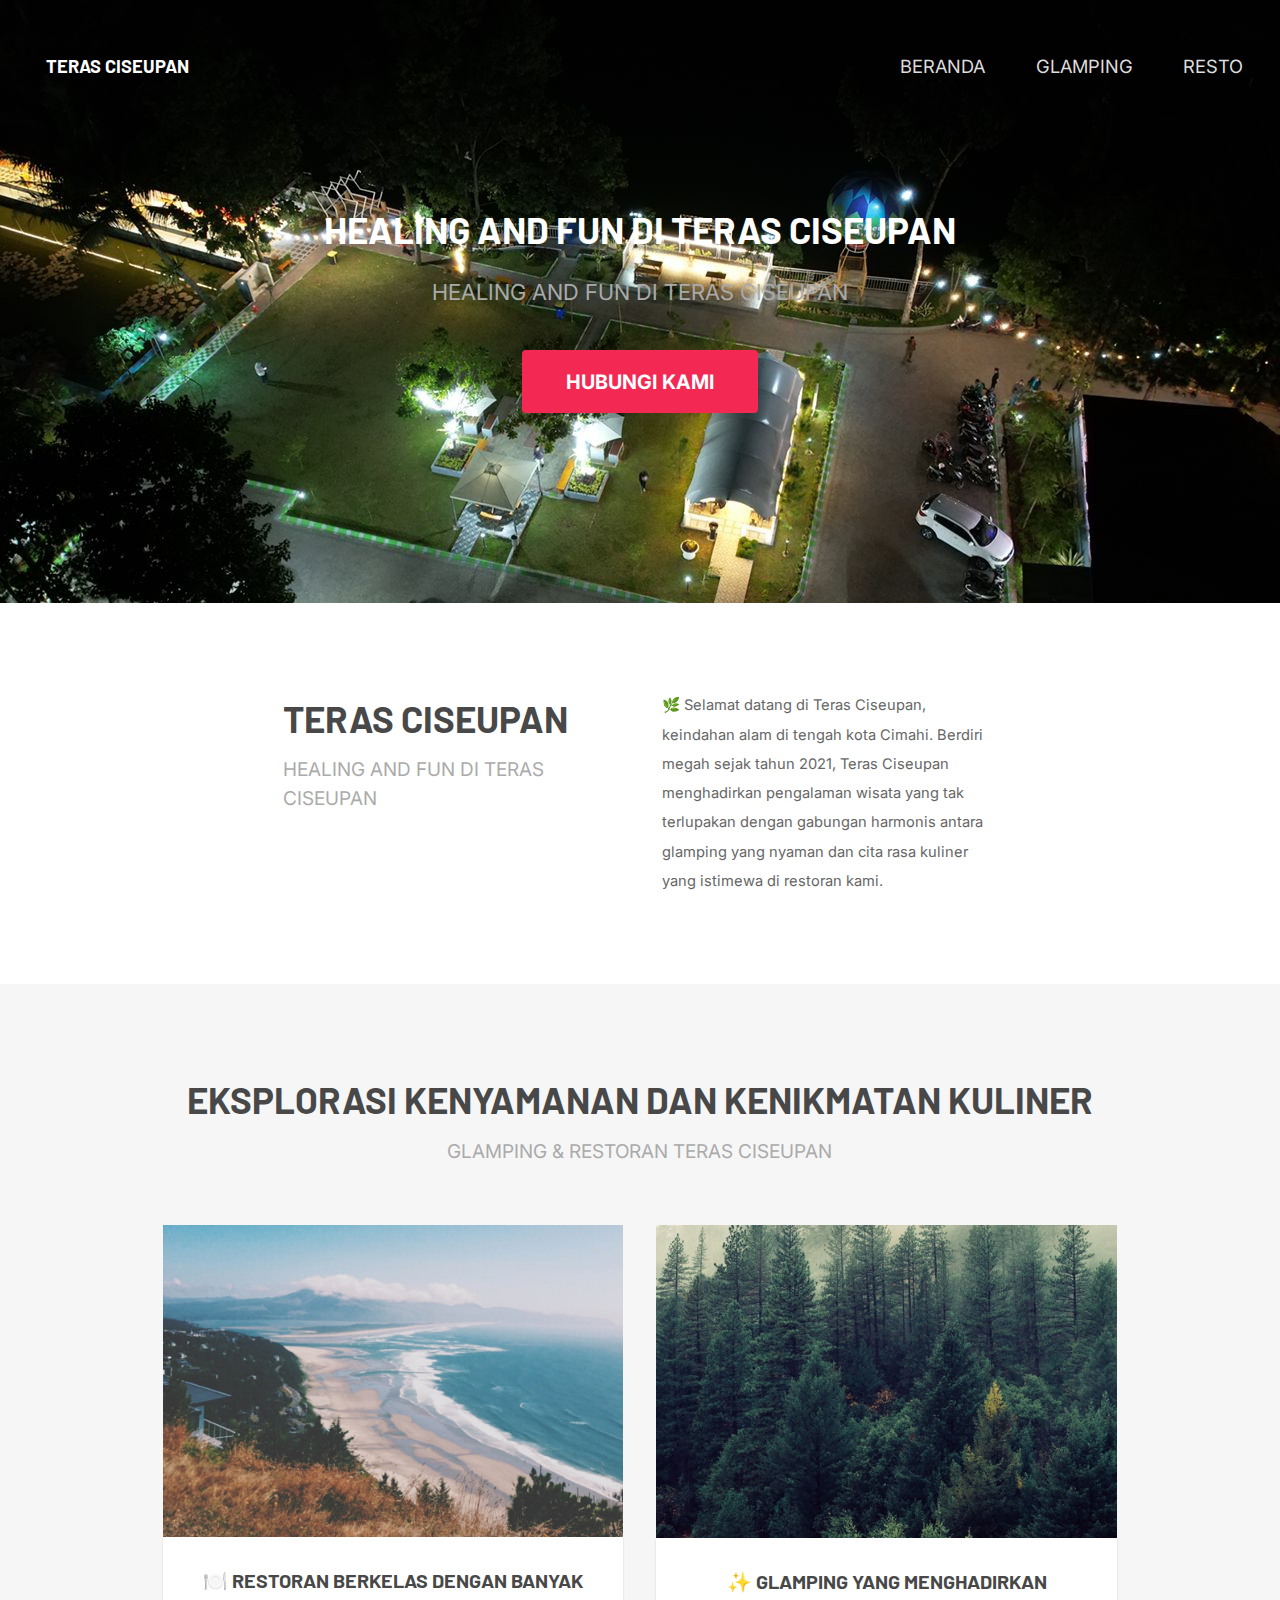
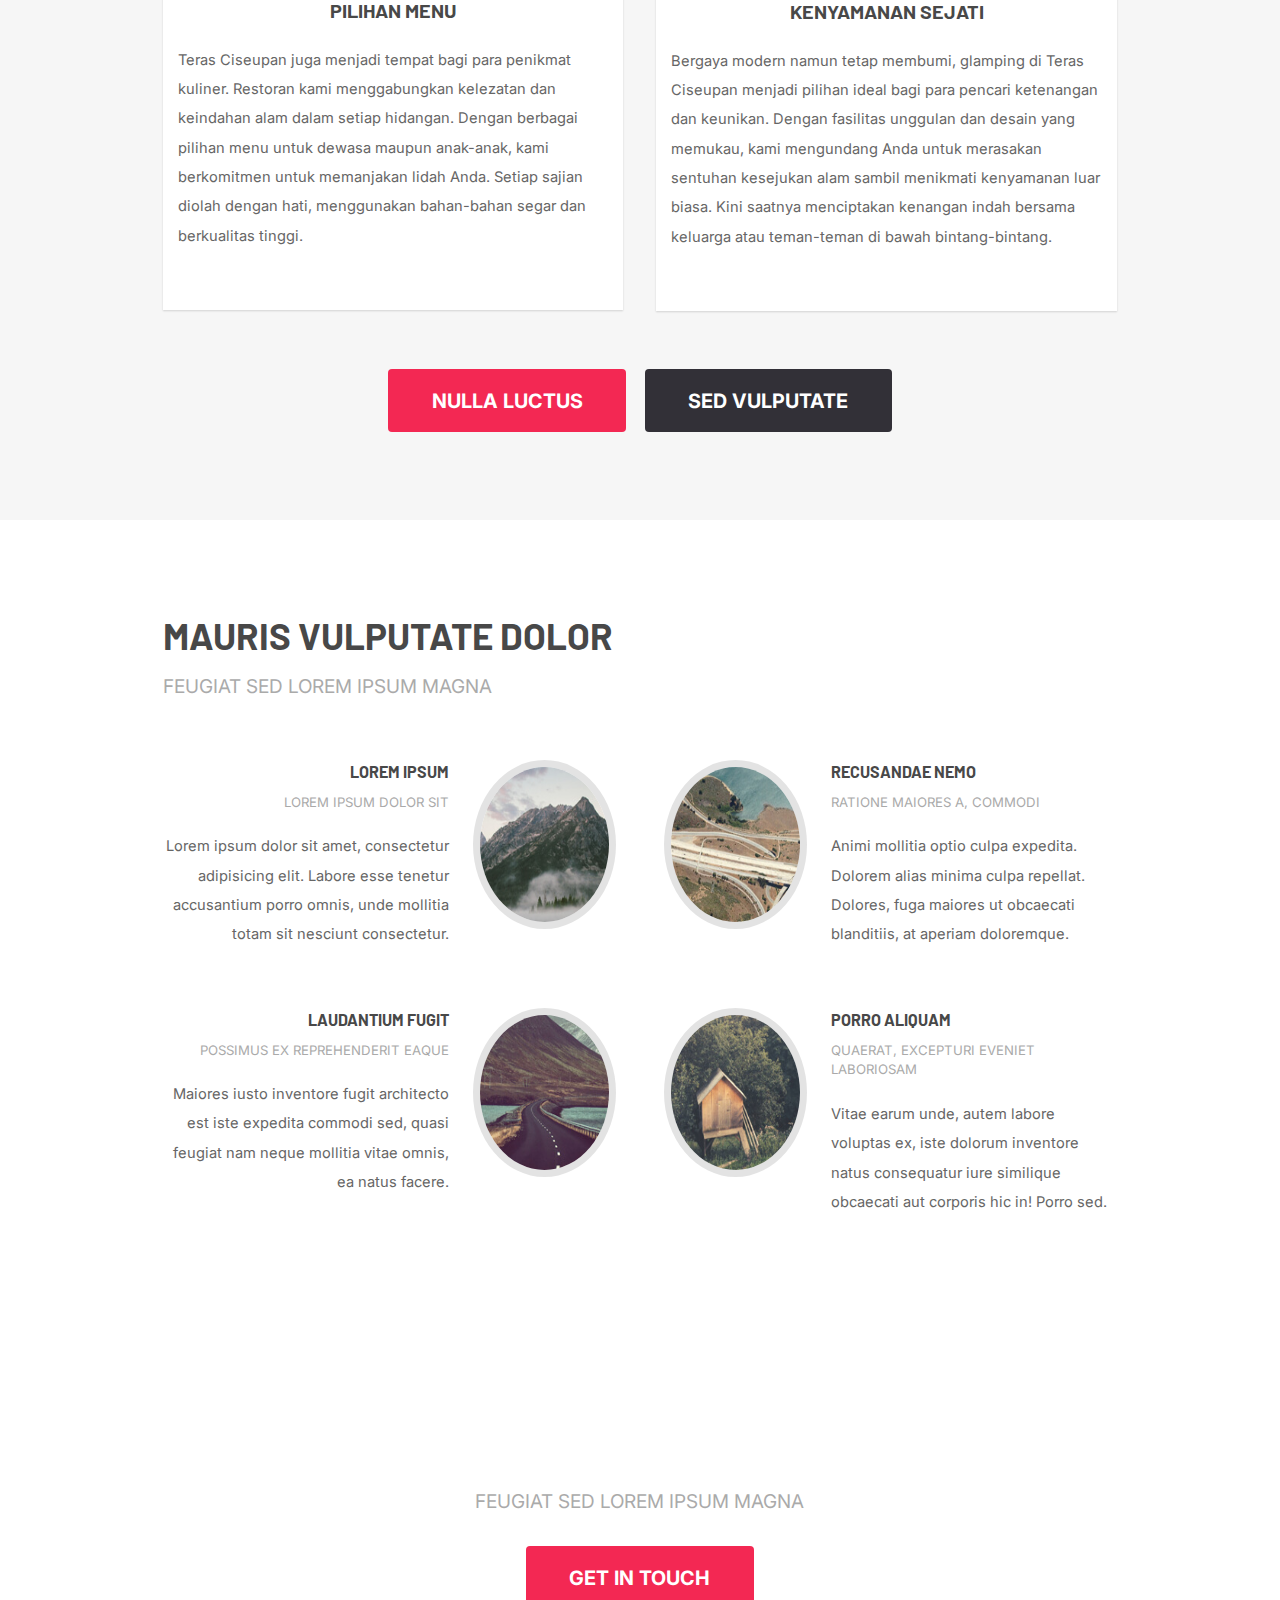
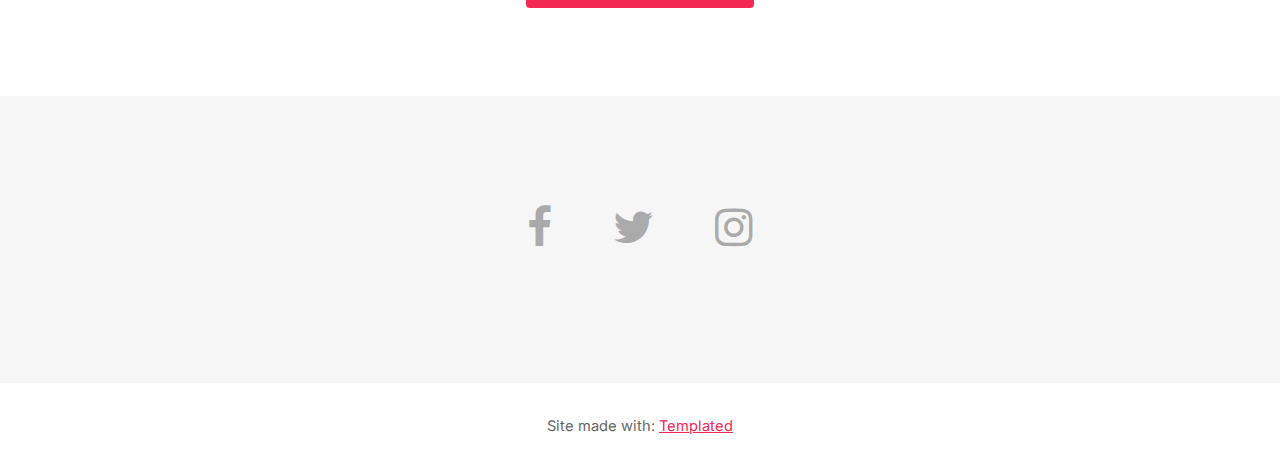
<file: index.html>
<!DOCTYPE HTML>
<html>

<head>
	<title>Beranda | Teras Ciseupan</title>
	<meta charset="utf-8">
	<meta name="robots" content="index, follow, max-image-preview:large, max-snippet:-1, max-video-preview:-1">
	<meta name="viewport" content="width=device-width, initial-scale=1">
	<link rel="stylesheet" href="assets/css/main.css">
</head>

<body class="landing">

	<!-- Header -->
	<header id="header" class="alt">
		<h1><strong><a href="index.html">Teras Ciseupan</a></strong></h1>
		<nav id="nav">
			<ul>
				<li><a href="index.html">Beranda</a></li>
				<li><a href="generic.html">Glamping</a></li>
				<li><a href="elements.html">Resto</a></li>
			</ul>
		</nav>
	</header><a href="#menu" class="navPanelToggle"><span class="fa fa-bars"></span></a>

	<!-- Banner -->
	<section id="banner">
		<h2>Healing and Fun di Teras Ciseupan</h2>
		<p class="banner text">Healing and Fun di Teras Ciseupan</p>
		<ul class="actions">
			<li><a href="#" class="button special big">Hubungi Kami</a></li>
		</ul>
	</section><!-- One -->
	<section id="one" class="wrapper style1">
		<div class="container 75%">
			<div class="row 200%">
				<div class="6u 12u$(medium)">
					<header class="major">
						<h2>Teras Ciseupan</h2>
						<p>Healing and Fun di Teras Ciseupan</p>
					</header>
				</div>
				<div class="6u$ 12u$(medium)">
					<p> 🌿 Selamat datang di Teras Ciseupan, keindahan alam di tengah kota
						Cimahi. Berdiri megah sejak tahun 2021, Teras Ciseupan menghadirkan pengalaman wisata yang tak
						terlupakan dengan gabungan harmonis antara glamping yang nyaman dan cita rasa kuliner yang
						istimewa di restoran kami.</p>
				</div>
			</div>
		</div>
	</section><!-- Two -->
	<section id="two" class="wrapper style2 special">
		<div class="container">
			<header class="major">
				<h2>Eksplorasi Kenyamanan dan Kenikmatan Kuliner</h2>
				<p>Glamping & Restoran Teras Ciseupan</p>
			</header>
			<div class="row 150%">
				<div class="6u 12u$(xsmall)">
					<div class="image fit captioned">
						<img src="images/pic02.jpg" alt="" width="575" height="390">
						<div class="card">
							<h3>🍽️ Restoran Berkelas dengan Banyak Pilihan Menu</h3>
							<p class="text">Teras Ciseupan juga menjadi tempat bagi para penikmat kuliner. Restoran kami
								menggabungkan
								kelezatan dan keindahan alam dalam setiap hidangan. Dengan berbagai pilihan menu untuk
								dewasa
								maupun anak-anak, kami berkomitmen untuk memanjakan lidah Anda. Setiap sajian diolah
								dengan
								hati, menggunakan bahan-bahan segar dan berkualitas tinggi.</p>
						</div>
					</div>
				</div>
				<div class="6u$ 12u$(xsmall)">
					<div class="image fit captioned">
						<img src="images/pic03.jpg" alt="" width="573" height="390">
						<div class="card">
							<h3>✨ Glamping yang Menghadirkan Kenyamanan Sejati</h3>
							<p class="text">Bergaya modern namun tetap membumi, glamping di Teras Ciseupan menjadi
								pilihan ideal bagi para pencari ketenangan dan keunikan. Dengan fasilitas unggulan dan
								desain yang memukau, kami mengundang Anda untuk merasakan sentuhan kesejukan alam sambil
								menikmati kenyamanan luar biasa. Kini saatnya menciptakan kenangan indah bersama
								keluarga atau teman-teman di bawah bintang-bintang.</p>
						</div>
					</div>
				</div>
			</div>
			<ul class="actions">
				<li><a href="#" class="button special big">Nulla luctus</a></li>
				<li><a href="#" class="button big">Sed vulputate</a></li>
			</ul>
		</div>
	</section><!-- Three -->
	<section id="three" class="wrapper style1">
		<div class="container">
			<header class="major special">
				<h2>Mauris vulputate dolor</h2>
				<p>Feugiat sed lorem ipsum magna</p>
			</header>
			<div class="feature-grid">
				<div class="feature">
					<div class="image rounded"><img src="images/pic04.jpg" alt="" width="169" height="169"></div>
					<div class="content">
						<header>
							<h4>Lorem ipsum</h4>
							<p>Lorem ipsum dolor sit</p>
						</header>
						<p>Lorem ipsum dolor sit amet, consectetur adipisicing elit. Labore esse tenetur accusantium
							porro omnis, unde mollitia totam sit nesciunt consectetur.</p>
					</div>
				</div>
				<div class="feature">
					<div class="image rounded"><img src="images/pic05.jpg" alt="" width="169" height="169"></div>
					<div class="content">
						<header>
							<h4>Recusandae nemo</h4>
							<p>Ratione maiores a, commodi</p>
						</header>
						<p>Animi mollitia optio culpa expedita. Dolorem alias minima culpa repellat. Dolores, fuga
							maiores ut obcaecati blanditiis, at aperiam doloremque.</p>
					</div>
				</div>
				<div class="feature">
					<div class="image rounded"><img src="images/pic06.jpg" alt="" width="169" height="169"></div>
					<div class="content">
						<header>
							<h4>Laudantium fugit</h4>
							<p>Possimus ex reprehenderit eaque</p>
						</header>
						<p>Maiores iusto inventore fugit architecto est iste expedita commodi sed, quasi feugiat nam
							neque mollitia vitae omnis, ea natus facere.</p>
					</div>
				</div>
				<div class="feature">
					<div class="image rounded"><img src="images/pic07.jpg" alt="" width="169" height="169"></div>
					<div class="content">
						<header>
							<h4>Porro aliquam</h4>
							<p>Quaerat, excepturi eveniet laboriosam</p>
						</header>
						<p>Vitae earum unde, autem labore voluptas ex, iste dolorum inventore natus consequatur iure
							similique obcaecati aut corporis hic in! Porro sed.</p>
					</div>
				</div>
			</div>
		</div>
	</section><!-- Four -->
	<section id="four" class="wrapper style3 special">
		<div class="container">
			<header class="major">
				<h2>Aenean elementum ligula</h2>
				<p>Feugiat sed lorem ipsum magna</p>
			</header>
			<ul class="actions">
				<li><a href="#" class="button special big">Get in touch</a></li>
			</ul>
		</div>
	</section><!-- Footer -->
	<footer id="footer">
		<div class="container">
			<ul class="icons">
				<li><a href="#" class="icon fa-facebook"></a></li>
				<li><a href="#" class="icon fa-twitter"></a></li>
				<li><a href="#" class="icon fa-instagram"></a></li>
			</ul>
		</div>
	</footer>
	<div class="copyright">
		Site made with: <a href="https://templated.co/">Templated</a>
	</div>

	<!-- Scripts -->
	<script src="assets/js/jquery.min.js"></script>
	<script src="assets/js/skel.min.js"></script>
	<script src="assets/js/util.js"></script>
	<script src="assets/js/main.js"></script>
</body>

</html>
</file>
<file: assets/css/main.css>
@import url(font-awesome.min.css);
@import url(https://fonts.googleapis.com/css?family=Barlow:400,700);
@import url(https://fonts.googleapis.com/css?family=Inter:400,700);

/*
	Spatial by TEMPLATED
	templated.co @templatedco
	Released for free under the Creative Commons Attribution 3.0 license (templated.co/license)
*/

/* Reset */

	html, body, div, span, applet, object, iframe, h1, h2, h3, h4, h5, h6, p, blockquote, pre, a, abbr, acronym, address, big, cite, code, del, dfn, em, img, ins, kbd, q, s, samp, small, strike, strong, sub, sup, tt, var, b, u, i, center, dl, dt, dd, ol, ul, li, fieldset, form, label, legend, table, caption, tbody, tfoot, thead, tr, th, td, article, aside, canvas, details, embed, figure, figcaption, footer, header, hgroup, menu, nav, output, ruby, section, summary, time, mark, audio, video {
		margin: 0;
		padding: 0;
		border: 0;
		font-size: 100%;
		font: inherit;
		vertical-align: baseline;
	}
.image.fit img {
	width: 100%;
	height: auto;
}
	article, aside, details, figcaption, figure, footer, header, hgroup, menu, nav, section {
		display: block;
	}

	body {
		line-height: 1;
	}

	ol, ul {
		list-style: none;
	}

	blockquote, q {
		quotes: none;
	}

	blockquote:before, blockquote:after, q:before, q:after {
		content: '';
		content: none;
	}

	table {
		border-collapse: collapse;
		border-spacing: 0;
	}

	body {
		-webkit-text-size-adjust: none;
	}

/* Box Model */

	*, *:before, *:after {
		-moz-box-sizing: border-box;
		-webkit-box-sizing: border-box;
		box-sizing: border-box;
	}

/* Containers */

	.container {
		margin-left: auto;
		margin-right: auto;
	}

	.container.\31 25\25 {
		width: 100%;
		max-width: 100em;
		min-width: 80em;
	}

	.container.\37 5\25 {
		width: 60em;
	}

	.container.\35 0\25 {
		width: 40em;
	}

	.container.\32 5\25 {
		width: 20em;
	}

	.container {
		width: 80em;
	}

	@media screen and (max-width: 1680px) {

		.container.\31 25\25 {
			width: 100%;
			max-width: 100em;
			min-width: 80em;
		}

		.container.\37 5\25 {
			width: 60em;
		}

		.container.\35 0\25 {
			width: 40em;
		}

		.container.\32 5\25 {
			width: 20em;
		}

		.container {
			width: 80em;
		}

	}

	@media screen and (max-width: 1280px) {

		.container.\31 25\25 {
			width: 100%;
			max-width: 81.25em;
			min-width: 65em;
		}

		.container.\37 5\25 {
			width: 48.75em;
		}

		.container.\35 0\25 {
			width: 32.5em;
		}

		.container.\32 5\25 {
			width: 16.25em;
		}

		.container {
			width: 65em;
		}

	}

	@media screen and (max-width: 980px) {

		.container.\31 25\25 {
			width: 100%;
			max-width: 112.5%;
			min-width: 90%;
		}

		.container.\37 5\25 {
			width: 67.5%;
		}

		.container.\35 0\25 {
			width: 45%;
		}

		.container.\32 5\25 {
			width: 22.5%;
		}

		.container {
			width: 90%;
		}

	}

	@media screen and (max-width: 736px) {

		.container.\31 25\25 {
			width: 100%;
			max-width: 112.5%;
			min-width: 90%;
		}

		.container.\37 5\25 {
			width: 67.5%;
		}

		.container.\35 0\25 {
			width: 45%;
		}

		.container.\32 5\25 {
			width: 22.5%;
		}

		.container {
			width: 90% !important;
		}

	}

	@media screen and (max-width: 480px) {

		.container.\31 25\25 {
			width: 100%;
			max-width: 112.5%;
			min-width: 90%;
		}

		.container.\37 5\25 {
			width: 67.5%;
		}

		.container.\35 0\25 {
			width: 45%;
		}

		.container.\32 5\25 {
			width: 22.5%;
		}

		.container {
			width: 90% !important;
		}

	}

/* Grid */

	.row {
		border-bottom: solid 1px transparent;
		-moz-box-sizing: border-box;
		-webkit-box-sizing: border-box;
		box-sizing: border-box;
	}

	.row > * {
		float: left;
		-moz-box-sizing: border-box;
		-webkit-box-sizing: border-box;
		box-sizing: border-box;
	}

	.row:after, .row:before {
		content: '';
		display: block;
		clear: both;
		height: 0;
	}

	.row.uniform > * > :first-child {
		margin-top: 0;
	}

	.row.uniform > * > :last-child {
		margin-bottom: 0;
	}

	.row.\30 \25 > * {
		padding: 0 0 0 0em;
	}

	.row.\30 \25 {
		margin: 0 0 -1px 0em;
	}

	.row.uniform.\30 \25 > * {
		padding: 0em 0 0 0em;
	}

	.row.uniform.\30 \25 {
		margin: 0em 0 -1px 0em;
	}

	.row > * {
		padding: 0 0 0 2em;
	}

	.row {
		margin: 0 0 -1px -2em;
	}

	.row.uniform > * {
		padding: 2em 0 0 2em;
	}

	.row.uniform {
		margin: -2em 0 -1px -2em;
	}

	.row.\32 00\25 > * {
		padding: 0 0 0 4em;
	}

	.row.\32 00\25 {
		margin: 0 0 -1px -4em;
	}

	.row.uniform.\32 00\25 > * {
		padding: 4em 0 0 4em;
	}

	.row.uniform.\32 00\25 {
		margin: -4em 0 -1px -4em;
	}

	.row.\31 50\25 > * {
		padding: 0 0 0 3em;
	}

	.row.\31 50\25 {
		margin: 0 0 -1px -3em;
	}

	.row.uniform.\31 50\25 > * {
		padding: 3em 0 0 3em;
	}

	.row.uniform.\31 50\25 {
		margin: -3em 0 -1px -3em;
	}

	.row.\35 0\25 > * {
		padding: 0 0 0 1em;
	}

	.row.\35 0\25 {
		margin: 0 0 -1px -1em;
	}

	.row.uniform.\35 0\25 > * {
		padding: 1em 0 0 1em;
	}

	.row.uniform.\35 0\25 {
		margin: -1em 0 -1px -1em;
	}

	.row.\32 5\25 > * {
		padding: 0 0 0 0.5em;
	}

	.row.\32 5\25 {
		margin: 0 0 -1px -0.5em;
	}

	.row.uniform.\32 5\25 > * {
		padding: 0.5em 0 0 0.5em;
	}

	.row.uniform.\32 5\25 {
		margin: -0.5em 0 -1px -0.5em;
	}

	.\31 2u, .\31 2u\24 {
		width: 100%;
		clear: none;
		margin-left: 0;
	}

	.\31 1u, .\31 1u\24 {
		width: 91.6666666667%;
		clear: none;
		margin-left: 0;
	}

	.\31 0u, .\31 0u\24 {
		width: 83.3333333333%;
		clear: none;
		margin-left: 0;
	}

	.\39 u, .\39 u\24 {
		width: 75%;
		clear: none;
		margin-left: 0;
	}

	.\38 u, .\38 u\24 {
		width: 66.6666666667%;
		clear: none;
		margin-left: 0;
	}

	.\37 u, .\37 u\24 {
		width: 58.3333333333%;
		clear: none;
		margin-left: 0;
	}

	.\36 u, .\36 u\24 {
		width: 50%;
		clear: none;
		margin-left: 0;
	}

	.\35 u, .\35 u\24 {
		width: 41.6666666667%;
		clear: none;
		margin-left: 0;
	}

	.\34 u, .\34 u\24 {
		width: 33.3333333333%;
		clear: none;
		margin-left: 0;
	}

	.\33 u, .\33 u\24 {
		width: 25%;
		clear: none;
		margin-left: 0;
	}

	.\32 u, .\32 u\24 {
		width: 16.6666666667%;
		clear: none;
		margin-left: 0;
	}

	.\31 u, .\31 u\24 {
		width: 8.3333333333%;
		clear: none;
		margin-left: 0;
	}

	.\31 2u\24 + *,
	.\31 1u\24 + *,
	.\31 0u\24 + *,
	.\39 u\24 + *,
	.\38 u\24 + *,
	.\37 u\24 + *,
	.\36 u\24 + *,
	.\35 u\24 + *,
	.\34 u\24 + *,
	.\33 u\24 + *,
	.\32 u\24 + *,
	.\31 u\24 + * {
		clear: left;
	}

	.\-11u {
		margin-left: 91.66667%;
	}

	.\-10u {
		margin-left: 83.33333%;
	}

	.\-9u {
		margin-left: 75%;
	}

	.\-8u {
		margin-left: 66.66667%;
	}

	.\-7u {
		margin-left: 58.33333%;
	}

	.\-6u {
		margin-left: 50%;
	}

	.\-5u {
		margin-left: 41.66667%;
	}

	.\-4u {
		margin-left: 33.33333%;
	}

	.\-3u {
		margin-left: 25%;
	}

	.\-2u {
		margin-left: 16.66667%;
	}

	.\-1u {
		margin-left: 8.33333%;
	}

	@media screen and (max-width: 1680px) {

		.row > * {
			padding: 0 0 0 2em;
		}

		.row {
			margin: 0 0 -1px -2em;
		}

		.row.uniform > * {
			padding: 2em 0 0 2em;
		}

		.row.uniform {
			margin: -2em 0 -1px -2em;
		}

		.row.\32 00\25 > * {
			padding: 0 0 0 4em;
		}

		.row.\32 00\25 {
			margin: 0 0 -1px -4em;
		}

		.row.uniform.\32 00\25 > * {
			padding: 4em 0 0 4em;
		}

		.row.uniform.\32 00\25 {
			margin: -4em 0 -1px -4em;
		}

		.row.\31 50\25 > * {
			padding: 0 0 0 3em;
		}

		.row.\31 50\25 {
			margin: 0 0 -1px -3em;
		}

		.row.uniform.\31 50\25 > * {
			padding: 3em 0 0 3em;
		}

		.row.uniform.\31 50\25 {
			margin: -3em 0 -1px -3em;
		}

		.row.\35 0\25 > * {
			padding: 0 0 0 1em;
		}

		.row.\35 0\25 {
			margin: 0 0 -1px -1em;
		}

		.row.uniform.\35 0\25 > * {
			padding: 1em 0 0 1em;
		}

		.row.uniform.\35 0\25 {
			margin: -1em 0 -1px -1em;
		}

		.row.\32 5\25 > * {
			padding: 0 0 0 0.5em;
		}

		.row.\32 5\25 {
			margin: 0 0 -1px -0.5em;
		}

		.row.uniform.\32 5\25 > * {
			padding: 0.5em 0 0 0.5em;
		}

		.row.uniform.\32 5\25 {
			margin: -0.5em 0 -1px -0.5em;
		}

		.\31 2u\28xlarge\29, .\31 2u\24\28xlarge\29 {
			width: 100%;
			clear: none;
			margin-left: 0;
		}

		.\31 1u\28xlarge\29, .\31 1u\24\28xlarge\29 {
			width: 91.6666666667%;
			clear: none;
			margin-left: 0;
		}

		.\31 0u\28xlarge\29, .\31 0u\24\28xlarge\29 {
			width: 83.3333333333%;
			clear: none;
			margin-left: 0;
		}

		.\39 u\28xlarge\29, .\39 u\24\28xlarge\29 {
			width: 75%;
			clear: none;
			margin-left: 0;
		}

		.\38 u\28xlarge\29, .\38 u\24\28xlarge\29 {
			width: 66.6666666667%;
			clear: none;
			margin-left: 0;
		}

		.\37 u\28xlarge\29, .\37 u\24\28xlarge\29 {
			width: 58.3333333333%;
			clear: none;
			margin-left: 0;
		}

		.\36 u\28xlarge\29, .\36 u\24\28xlarge\29 {
			width: 50%;
			clear: none;
			margin-left: 0;
		}

		.\35 u\28xlarge\29, .\35 u\24\28xlarge\29 {
			width: 41.6666666667%;
			clear: none;
			margin-left: 0;
		}

		.\34 u\28xlarge\29, .\34 u\24\28xlarge\29 {
			width: 33.3333333333%;
			clear: none;
			margin-left: 0;
		}

		.\33 u\28xlarge\29, .\33 u\24\28xlarge\29 {
			width: 25%;
			clear: none;
			margin-left: 0;
		}

		.\32 u\28xlarge\29, .\32 u\24\28xlarge\29 {
			width: 16.6666666667%;
			clear: none;
			margin-left: 0;
		}

		.\31 u\28xlarge\29, .\31 u\24\28xlarge\29 {
			width: 8.3333333333%;
			clear: none;
			margin-left: 0;
		}

		.\31 2u\24\28xlarge\29 + *,
		.\31 1u\24\28xlarge\29 + *,
		.\31 0u\24\28xlarge\29 + *,
		.\39 u\24\28xlarge\29 + *,
		.\38 u\24\28xlarge\29 + *,
		.\37 u\24\28xlarge\29 + *,
		.\36 u\24\28xlarge\29 + *,
		.\35 u\24\28xlarge\29 + *,
		.\34 u\24\28xlarge\29 + *,
		.\33 u\24\28xlarge\29 + *,
		.\32 u\24\28xlarge\29 + *,
		.\31 u\24\28xlarge\29 + * {
			clear: left;
		}

		.\-11u\28xlarge\29 {
			margin-left: 91.66667%;
		}

		.\-10u\28xlarge\29 {
			margin-left: 83.33333%;
		}

		.\-9u\28xlarge\29 {
			margin-left: 75%;
		}

		.\-8u\28xlarge\29 {
			margin-left: 66.66667%;
		}

		.\-7u\28xlarge\29 {
			margin-left: 58.33333%;
		}

		.\-6u\28xlarge\29 {
			margin-left: 50%;
		}

		.\-5u\28xlarge\29 {
			margin-left: 41.66667%;
		}

		.\-4u\28xlarge\29 {
			margin-left: 33.33333%;
		}

		.\-3u\28xlarge\29 {
			margin-left: 25%;
		}

		.\-2u\28xlarge\29 {
			margin-left: 16.66667%;
		}

		.\-1u\28xlarge\29 {
			margin-left: 8.33333%;
		}

	}

	@media screen and (max-width: 1280px) {

		.row > * {
			padding: 0 0 0 1.5em;
		}

		.row {
			margin: 0 0 -1px -1.5em;
		}

		.row.uniform > * {
			padding: 1.5em 0 0 1.5em;
		}

		.row.uniform {
			margin: -1.5em 0 -1px -1.5em;
		}

		.row.\32 00\25 > * {
			padding: 0 0 0 3em;
		}

		.row.\32 00\25 {
			margin: 0 0 -1px -3em;
		}

		.row.uniform.\32 00\25 > * {
			padding: 3em 0 0 3em;
		}

		.row.uniform.\32 00\25 {
			margin: -3em 0 -1px -3em;
		}

		.row.\31 50\25 > * {
			padding: 0 0 0 2.25em;
		}

		.row.\31 50\25 {
			margin: 0 0 -1px -2.25em;
		}

		.row.uniform.\31 50\25 > * {
			padding: 2.25em 0 0 2.25em;
		}

		.row.uniform.\31 50\25 {
			margin: -2.25em 0 -1px -2.25em;
		}

		.row.\35 0\25 > * {
			padding: 0 0 0 0.75em;
		}

		.row.\35 0\25 {
			margin: 0 0 -1px -0.75em;
		}

		.row.uniform.\35 0\25 > * {
			padding: 0.75em 0 0 0.75em;
		}

		.row.uniform.\35 0\25 {
			margin: -0.75em 0 -1px -0.75em;
		}

		.row.\32 5\25 > * {
			padding: 0 0 0 0.375em;
		}

		.row.\32 5\25 {
			margin: 0 0 -1px -0.375em;
		}

		.row.uniform.\32 5\25 > * {
			padding: 0.375em 0 0 0.375em;
		}

		.row.uniform.\32 5\25 {
			margin: -0.375em 0 -1px -0.375em;
		}

		.\31 2u\28large\29, .\31 2u\24\28large\29 {
			width: 100%;
			clear: none;
			margin-left: 0;
		}

		.\31 1u\28large\29, .\31 1u\24\28large\29 {
			width: 91.6666666667%;
			clear: none;
			margin-left: 0;
		}

		.\31 0u\28large\29, .\31 0u\24\28large\29 {
			width: 83.3333333333%;
			clear: none;
			margin-left: 0;
		}

		.\39 u\28large\29, .\39 u\24\28large\29 {
			width: 75%;
			clear: none;
			margin-left: 0;
		}

		.\38 u\28large\29, .\38 u\24\28large\29 {
			width: 66.6666666667%;
			clear: none;
			margin-left: 0;
		}

		.\37 u\28large\29, .\37 u\24\28large\29 {
			width: 58.3333333333%;
			clear: none;
			margin-left: 0;
		}

		.\36 u\28large\29, .\36 u\24\28large\29 {
			width: 50%;
			clear: none;
			margin-left: 0;
		}

		.\35 u\28large\29, .\35 u\24\28large\29 {
			width: 41.6666666667%;
			clear: none;
			margin-left: 0;
		}

		.\34 u\28large\29, .\34 u\24\28large\29 {
			width: 33.3333333333%;
			clear: none;
			margin-left: 0;
		}

		.\33 u\28large\29, .\33 u\24\28large\29 {
			width: 25%;
			clear: none;
			margin-left: 0;
		}

		.\32 u\28large\29, .\32 u\24\28large\29 {
			width: 16.6666666667%;
			clear: none;
			margin-left: 0;
		}

		.\31 u\28large\29, .\31 u\24\28large\29 {
			width: 8.3333333333%;
			clear: none;
			margin-left: 0;
		}

		.\31 2u\24\28large\29 + *,
		.\31 1u\24\28large\29 + *,
		.\31 0u\24\28large\29 + *,
		.\39 u\24\28large\29 + *,
		.\38 u\24\28large\29 + *,
		.\37 u\24\28large\29 + *,
		.\36 u\24\28large\29 + *,
		.\35 u\24\28large\29 + *,
		.\34 u\24\28large\29 + *,
		.\33 u\24\28large\29 + *,
		.\32 u\24\28large\29 + *,
		.\31 u\24\28large\29 + * {
			clear: left;
		}

		.\-11u\28large\29 {
			margin-left: 91.66667%;
		}

		.\-10u\28large\29 {
			margin-left: 83.33333%;
		}

		.\-9u\28large\29 {
			margin-left: 75%;
		}

		.\-8u\28large\29 {
			margin-left: 66.66667%;
		}

		.\-7u\28large\29 {
			margin-left: 58.33333%;
		}

		.\-6u\28large\29 {
			margin-left: 50%;
		}

		.\-5u\28large\29 {
			margin-left: 41.66667%;
		}

		.\-4u\28large\29 {
			margin-left: 33.33333%;
		}

		.\-3u\28large\29 {
			margin-left: 25%;
		}

		.\-2u\28large\29 {
			margin-left: 16.66667%;
		}

		.\-1u\28large\29 {
			margin-left: 8.33333%;
		}

	}

	@media screen and (max-width: 980px) {

		.row > * {
			padding: 0 0 0 1.5em;
		}

		.row {
			margin: 0 0 -1px -1.5em;
		}

		.row.uniform > * {
			padding: 1.5em 0 0 1.5em;
		}

		.row.uniform {
			margin: -1.5em 0 -1px -1.5em;
		}

		.row.\32 00\25 > * {
			padding: 0 0 0 3em;
		}

		.row.\32 00\25 {
			margin: 0 0 -1px -3em;
		}

		.row.uniform.\32 00\25 > * {
			padding: 3em 0 0 3em;
		}

		.row.uniform.\32 00\25 {
			margin: -3em 0 -1px -3em;
		}

		.row.\31 50\25 > * {
			padding: 0 0 0 2.25em;
		}

		.row.\31 50\25 {
			margin: 0 0 -1px -2.25em;
		}

		.row.uniform.\31 50\25 > * {
			padding: 2.25em 0 0 2.25em;
		}

		.row.uniform.\31 50\25 {
			margin: -2.25em 0 -1px -2.25em;
		}

		.row.\35 0\25 > * {
			padding: 0 0 0 0.75em;
		}

		.row.\35 0\25 {
			margin: 0 0 -1px -0.75em;
		}

		.row.uniform.\35 0\25 > * {
			padding: 0.75em 0 0 0.75em;
		}

		.row.uniform.\35 0\25 {
			margin: -0.75em 0 -1px -0.75em;
		}

		.row.\32 5\25 > * {
			padding: 0 0 0 0.375em;
		}

		.row.\32 5\25 {
			margin: 0 0 -1px -0.375em;
		}

		.row.uniform.\32 5\25 > * {
			padding: 0.375em 0 0 0.375em;
		}

		.row.uniform.\32 5\25 {
			margin: -0.375em 0 -1px -0.375em;
		}

		.\31 2u\28medium\29, .\31 2u\24\28medium\29 {
			width: 100%;
			clear: none;
			margin-left: 0;
		}

		.\31 1u\28medium\29, .\31 1u\24\28medium\29 {
			width: 91.6666666667%;
			clear: none;
			margin-left: 0;
		}

		.\31 0u\28medium\29, .\31 0u\24\28medium\29 {
			width: 83.3333333333%;
			clear: none;
			margin-left: 0;
		}

		.\39 u\28medium\29, .\39 u\24\28medium\29 {
			width: 75%;
			clear: none;
			margin-left: 0;
		}

		.\38 u\28medium\29, .\38 u\24\28medium\29 {
			width: 66.6666666667%;
			clear: none;
			margin-left: 0;
		}

		.\37 u\28medium\29, .\37 u\24\28medium\29 {
			width: 58.3333333333%;
			clear: none;
			margin-left: 0;
		}

		.\36 u\28medium\29, .\36 u\24\28medium\29 {
			width: 50%;
			clear: none;
			margin-left: 0;
		}

		.\35 u\28medium\29, .\35 u\24\28medium\29 {
			width: 41.6666666667%;
			clear: none;
			margin-left: 0;
		}

		.\34 u\28medium\29, .\34 u\24\28medium\29 {
			width: 33.3333333333%;
			clear: none;
			margin-left: 0;
		}

		.\33 u\28medium\29, .\33 u\24\28medium\29 {
			width: 25%;
			clear: none;
			margin-left: 0;
		}

		.\32 u\28medium\29, .\32 u\24\28medium\29 {
			width: 16.6666666667%;
			clear: none;
			margin-left: 0;
		}

		.\31 u\28medium\29, .\31 u\24\28medium\29 {
			width: 8.3333333333%;
			clear: none;
			margin-left: 0;
		}

		.\31 2u\24\28medium\29 + *,
		.\31 1u\24\28medium\29 + *,
		.\31 0u\24\28medium\29 + *,
		.\39 u\24\28medium\29 + *,
		.\38 u\24\28medium\29 + *,
		.\37 u\24\28medium\29 + *,
		.\36 u\24\28medium\29 + *,
		.\35 u\24\28medium\29 + *,
		.\34 u\24\28medium\29 + *,
		.\33 u\24\28medium\29 + *,
		.\32 u\24\28medium\29 + *,
		.\31 u\24\28medium\29 + * {
			clear: left;
		}

		.\-11u\28medium\29 {
			margin-left: 91.66667%;
		}

		.\-10u\28medium\29 {
			margin-left: 83.33333%;
		}

		.\-9u\28medium\29 {
			margin-left: 75%;
		}

		.\-8u\28medium\29 {
			margin-left: 66.66667%;
		}

		.\-7u\28medium\29 {
			margin-left: 58.33333%;
		}

		.\-6u\28medium\29 {
			margin-left: 50%;
		}

		.\-5u\28medium\29 {
			margin-left: 41.66667%;
		}

		.\-4u\28medium\29 {
			margin-left: 33.33333%;
		}

		.\-3u\28medium\29 {
			margin-left: 25%;
		}

		.\-2u\28medium\29 {
			margin-left: 16.66667%;
		}

		.\-1u\28medium\29 {
			margin-left: 8.33333%;
		}

	}

	@media screen and (max-width: 736px) {

		.row > * {
			padding: 0 0 0 1.25em;
		}

		.row {
			margin: 0 0 -1px -1.25em;
		}

		.row.uniform > * {
			padding: 1.25em 0 0 1.25em;
		}

		.row.uniform {
			margin: -1.25em 0 -1px -1.25em;
		}

		.row.\32 00\25 > * {
			padding: 0 0 0 2.5em;
		}

		.row.\32 00\25 {
			margin: 0 0 -1px -2.5em;
		}

		.row.uniform.\32 00\25 > * {
			padding: 2.5em 0 0 2.5em;
		}

		.row.uniform.\32 00\25 {
			margin: -2.5em 0 -1px -2.5em;
		}

		.row.\31 50\25 > * {
			padding: 0 0 0 1.875em;
		}

		.row.\31 50\25 {
			margin: 0 0 -1px -1.875em;
		}

		.row.uniform.\31 50\25 > * {
			padding: 1.875em 0 0 1.875em;
		}

		.row.uniform.\31 50\25 {
			margin: -1.875em 0 -1px -1.875em;
		}

		.row.\35 0\25 > * {
			padding: 0 0 0 0.625em;
		}

		.row.\35 0\25 {
			margin: 0 0 -1px -0.625em;
		}

		.row.uniform.\35 0\25 > * {
			padding: 0.625em 0 0 0.625em;
		}

		.row.uniform.\35 0\25 {
			margin: -0.625em 0 -1px -0.625em;
		}

		.row.\32 5\25 > * {
			padding: 0 0 0 0.3125em;
		}

		.row.\32 5\25 {
			margin: 0 0 -1px -0.3125em;
		}

		.row.uniform.\32 5\25 > * {
			padding: 0.3125em 0 0 0.3125em;
		}

		.row.uniform.\32 5\25 {
			margin: -0.3125em 0 -1px -0.3125em;
		}

		.\31 2u\28small\29, .\31 2u\24\28small\29 {
			width: 100%;
			clear: none;
			margin-left: 0;
		}

		.\31 1u\28small\29, .\31 1u\24\28small\29 {
			width: 91.6666666667%;
			clear: none;
			margin-left: 0;
		}

		.\31 0u\28small\29, .\31 0u\24\28small\29 {
			width: 83.3333333333%;
			clear: none;
			margin-left: 0;
		}

		.\39 u\28small\29, .\39 u\24\28small\29 {
			width: 75%;
			clear: none;
			margin-left: 0;
		}

		.\38 u\28small\29, .\38 u\24\28small\29 {
			width: 66.6666666667%;
			clear: none;
			margin-left: 0;
		}

		.\37 u\28small\29, .\37 u\24\28small\29 {
			width: 58.3333333333%;
			clear: none;
			margin-left: 0;
		}

		.\36 u\28small\29, .\36 u\24\28small\29 {
			width: 50%;
			clear: none;
			margin-left: 0;
		}

		.\35 u\28small\29, .\35 u\24\28small\29 {
			width: 41.6666666667%;
			clear: none;
			margin-left: 0;
		}

		.\34 u\28small\29, .\34 u\24\28small\29 {
			width: 33.3333333333%;
			clear: none;
			margin-left: 0;
		}

		.\33 u\28small\29, .\33 u\24\28small\29 {
			width: 25%;
			clear: none;
			margin-left: 0;
		}

		.\32 u\28small\29, .\32 u\24\28small\29 {
			width: 16.6666666667%;
			clear: none;
			margin-left: 0;
		}

		.\31 u\28small\29, .\31 u\24\28small\29 {
			width: 8.3333333333%;
			clear: none;
			margin-left: 0;
		}

		.\31 2u\24\28small\29 + *,
		.\31 1u\24\28small\29 + *,
		.\31 0u\24\28small\29 + *,
		.\39 u\24\28small\29 + *,
		.\38 u\24\28small\29 + *,
		.\37 u\24\28small\29 + *,
		.\36 u\24\28small\29 + *,
		.\35 u\24\28small\29 + *,
		.\34 u\24\28small\29 + *,
		.\33 u\24\28small\29 + *,
		.\32 u\24\28small\29 + *,
		.\31 u\24\28small\29 + * {
			clear: left;
		}

		.\-11u\28small\29 {
			margin-left: 91.66667%;
		}

		.\-10u\28small\29 {
			margin-left: 83.33333%;
		}

		.\-9u\28small\29 {
			margin-left: 75%;
		}

		.\-8u\28small\29 {
			margin-left: 66.66667%;
		}

		.\-7u\28small\29 {
			margin-left: 58.33333%;
		}

		.\-6u\28small\29 {
			margin-left: 50%;
		}

		.\-5u\28small\29 {
			margin-left: 41.66667%;
		}

		.\-4u\28small\29 {
			margin-left: 33.33333%;
		}

		.\-3u\28small\29 {
			margin-left: 25%;
		}

		.\-2u\28small\29 {
			margin-left: 16.66667%;
		}

		.\-1u\28small\29 {
			margin-left: 8.33333%;
		}

	}

	@media screen and (max-width: 480px) {

		.row > * {
			padding: 0 0 0 1.25em;
		}

		.row {
			margin: 0 0 -1px -1.25em;
		}

		.row.uniform > * {
			padding: 1.25em 0 0 1.25em;
		}

		.row.uniform {
			margin: -1.25em 0 -1px -1.25em;
		}

		.row.\32 00\25 > * {
			padding: 0 0 0 2.5em;
		}

		.row.\32 00\25 {
			margin: 0 0 -1px -2.5em;
		}

		.row.uniform.\32 00\25 > * {
			padding: 2.5em 0 0 2.5em;
		}

		.row.uniform.\32 00\25 {
			margin: -2.5em 0 -1px -2.5em;
		}

		.row.\31 50\25 > * {
			padding: 0 0 0 1.875em;
		}

		.row.\31 50\25 {
			margin: 0 0 -1px -1.875em;
		}

		.row.uniform.\31 50\25 > * {
			padding: 1.875em 0 0 1.875em;
		}

		.row.uniform.\31 50\25 {
			margin: -1.875em 0 -1px -1.875em;
		}

		.row.\35 0\25 > * {
			padding: 0 0 0 0.625em;
		}

		.row.\35 0\25 {
			margin: 0 0 -1px -0.625em;
		}

		.row.uniform.\35 0\25 > * {
			padding: 0.625em 0 0 0.625em;
		}

		.row.uniform.\35 0\25 {
			margin: -0.625em 0 -1px -0.625em;
		}

		.row.\32 5\25 > * {
			padding: 0 0 0 0.3125em;
		}

		.row.\32 5\25 {
			margin: 0 0 -1px -0.3125em;
		}

		.row.uniform.\32 5\25 > * {
			padding: 0.3125em 0 0 0.3125em;
		}

		.row.uniform.\32 5\25 {
			margin: -0.3125em 0 -1px -0.3125em;
		}

		.\31 2u\28xsmall\29, .\31 2u\24\28xsmall\29 {
			width: 100%;
			clear: none;
			margin-left: 0;
		}

		.\31 1u\28xsmall\29, .\31 1u\24\28xsmall\29 {
			width: 91.6666666667%;
			clear: none;
			margin-left: 0;
		}

		.\31 0u\28xsmall\29, .\31 0u\24\28xsmall\29 {
			width: 83.3333333333%;
			clear: none;
			margin-left: 0;
		}

		.\39 u\28xsmall\29, .\39 u\24\28xsmall\29 {
			width: 75%;
			clear: none;
			margin-left: 0;
		}

		.\38 u\28xsmall\29, .\38 u\24\28xsmall\29 {
			width: 66.6666666667%;
			clear: none;
			margin-left: 0;
		}

		.\37 u\28xsmall\29, .\37 u\24\28xsmall\29 {
			width: 58.3333333333%;
			clear: none;
			margin-left: 0;
		}

		.\36 u\28xsmall\29, .\36 u\24\28xsmall\29 {
			width: 50%;
			clear: none;
			margin-left: 0;
		}

		.\35 u\28xsmall\29, .\35 u\24\28xsmall\29 {
			width: 41.6666666667%;
			clear: none;
			margin-left: 0;
		}

		.\34 u\28xsmall\29, .\34 u\24\28xsmall\29 {
			width: 33.3333333333%;
			clear: none;
			margin-left: 0;
		}

		.\33 u\28xsmall\29, .\33 u\24\28xsmall\29 {
			width: 25%;
			clear: none;
			margin-left: 0;
		}

		.\32 u\28xsmall\29, .\32 u\24\28xsmall\29 {
			width: 16.6666666667%;
			clear: none;
			margin-left: 0;
		}

		.\31 u\28xsmall\29, .\31 u\24\28xsmall\29 {
			width: 8.3333333333%;
			clear: none;
			margin-left: 0;
		}

		.\31 2u\24\28xsmall\29 + *,
		.\31 1u\24\28xsmall\29 + *,
		.\31 0u\24\28xsmall\29 + *,
		.\39 u\24\28xsmall\29 + *,
		.\38 u\24\28xsmall\29 + *,
		.\37 u\24\28xsmall\29 + *,
		.\36 u\24\28xsmall\29 + *,
		.\35 u\24\28xsmall\29 + *,
		.\34 u\24\28xsmall\29 + *,
		.\33 u\24\28xsmall\29 + *,
		.\32 u\24\28xsmall\29 + *,
		.\31 u\24\28xsmall\29 + * {
			clear: left;
		}

		.\-11u\28xsmall\29 {
			margin-left: 91.66667%;
		}

		.\-10u\28xsmall\29 {
			margin-left: 83.33333%;
		}

		.\-9u\28xsmall\29 {
			margin-left: 75%;
		}

		.\-8u\28xsmall\29 {
			margin-left: 66.66667%;
		}

		.\-7u\28xsmall\29 {
			margin-left: 58.33333%;
		}

		.\-6u\28xsmall\29 {
			margin-left: 50%;
		}

		.\-5u\28xsmall\29 {
			margin-left: 41.66667%;
		}

		.\-4u\28xsmall\29 {
			margin-left: 33.33333%;
		}

		.\-3u\28xsmall\29 {
			margin-left: 25%;
		}

		.\-2u\28xsmall\29 {
			margin-left: 16.66667%;
		}

		.\-1u\28xsmall\29 {
			margin-left: 8.33333%;
		}

	}

/* Basic */

	@-ms-viewport {
		width: device-width;
	}

	body {
		-ms-overflow-style: scrollbar;
	}

	@media screen and (max-width: 480px) {

		html, body {
			min-width: 320px;
		}

	}

	body {
		background: #fff;
		padding-top: 6em;
	}

		body.landing {
			padding-top: 0 !important;
		}

		@media screen and (max-width: 980px) {

			body {
				padding-top: 2em;
			}

		}

		body.is-loading *, body.is-loading *:before, body.is-loading *:after {
			-moz-animation: none !important;
			-webkit-animation: none !important;
			-ms-animation: none !important;
			animation: none !important;
			-moz-transition: none !important;
			-webkit-transition: none !important;
			-ms-transition: none !important;
			transition: none !important;
		}

/* Type */

	body {
		background-color: #fff;
		color: #666;
	}

	body, input, select, textarea {
		font-family: "Inter", sans-serif;
		font-size: 13pt;
		font-weight: 400;
		line-height: 2em;
	}

		@media screen and (max-width: 1680px) {

			body, input, select, textarea {
				font-size: 11pt;
			}

		}

		@media screen and (max-width: 1280px) {

			body, input, select, textarea {
				font-size: 11pt;
			}

		}

		@media screen and (max-width: 980px) {

			body, input, select, textarea {
				font-size: 12pt;
			}

		}

		@media screen and (max-width: 736px) {

			body, input, select, textarea {
				font-size: 12pt;
			}

		}

		@media screen and (max-width: 480px) {

			body, input, select, textarea {
				font-size: 12pt;
			}

		}

	a {
		text-decoration: underline;
		color: #f32853;
	}

		a:hover {
			text-decoration: none;
		}

	strong, b {
		color: #484848;
		font-weight: 700;
	}

	em, i {
		font-style: italic;
	}

	p {
		margin: 0 0 2em 0;
	}

	h1, h2, h3, h4, h5, h6 {
		color: #484848;
		font-weight: 700;
		font-family: "Barlow", sans-serif;
		line-height: 1em;
		margin: 0 0 1em 0;
		text-transform: uppercase;
	}

		h1 a, h2 a, h3 a, h4 a, h5 a, h6 a {
			color: inherit;
			text-decoration: none;
		}

	h2 {
		font-size: 1.75em;
		line-height: 1.5em;
	}

	h3 {
		font-size: 1.35em;
		line-height: 1.5em;
	}

	h4 {
		font-size: 1.1em;
		line-height: 1.5em;
	}

	h5 {
		font-size: 0.9em;
		line-height: 1.5em;
	}

	h6 {
		font-size: 0.7em;
		line-height: 1.5em;
	}

	sub {
		font-size: 0.8em;
		position: relative;
		top: 0.5em;
	}

	sup {
		font-size: 0.8em;
		position: relative;
		top: -0.5em;
	}

	blockquote {
		border-left: solid 4px;
		font-style: italic;
		margin: 0 0 2em 0;
		padding: 0.5em 0 0.5em 2em;
	}

	code {
		background: rgba(144, 144, 144, 0.075);
		border-radius: 4px;
		border: solid 1px;
		font-family: "Courier New", monospace;
		font-size: 0.9em;
		margin: 0 0.25em;
		padding: 0.25em 0.65em;
	}

	pre {
		-webkit-overflow-scrolling: touch;
		font-family: "Courier New", monospace;
		font-size: 0.9em;
		margin: 0 0 2em 0;
	}

		pre code {
			display: block;
			line-height: 1.75;
			padding: 1em 1.5em;
			overflow-x: auto;
		}

	hr {
		border: 0;
		border-bottom: solid 1px rgba(144, 144, 144, 0.25);
		margin: 2em 0;
	}

		hr.major {
			margin: 3em 0;
		}

	.align-left {
		text-align: left;
	}

	.align-center {
		text-align: center;
	}

	.align-right {
		text-align: right;
	}

/* Box */

	.box {
		border-radius: 4px;
		border: solid 1px rgba(144, 144, 144, 0.25);
		margin-bottom: 2em;
		padding: 1.5em;
	}

		.box > :last-child,
		.box > :last-child > :last-child,
		.box > :last-child > :last-child > :last-child {
			margin-bottom: 0;
		}

		.box.alt {
			border: 0;
			border-radius: 0;
			padding: 0;
		}

/* Button */

	input[type="submit"],
	input[type="reset"],
	input[type="button"],
	button,
	.button {
		-moz-appearance: none;
		-webkit-appearance: none;
		-ms-appearance: none;
		appearance: none;
		-moz-transition: background-color 0.2s ease-in-out, color 0.2s ease-in-out;
		-webkit-transition: background-color 0.2s ease-in-out, color 0.2s ease-in-out;
		-ms-transition: background-color 0.2s ease-in-out, color 0.2s ease-in-out;
		transition: background-color 0.2s ease-in-out, color 0.2s ease-in-out;
		background-color: #323037;
		border-radius: 4px;
		color: #ffffff !important;
		border: 0;
		cursor: pointer;
		display: inline-block;
		font-weight: 700;
		height: 3.15em;
		line-height: 3.25em;
		padding: 0 2.2em;
		text-align: center;
		text-decoration: none;
		text-transform: uppercase;
		white-space: nowrap;
	}

		input[type="submit"]:hover,
		input[type="reset"]:hover,
		input[type="button"]:hover,
		button:hover,
		.button:hover {
			background-color: #3e3c45;
		}

		input[type="submit"]:active,
		input[type="reset"]:active,
		input[type="button"]:active,
		button:active,
		.button:active {
			background-color: #262429;
		}

		input[type="submit"].icon,
		input[type="reset"].icon,
		input[type="button"].icon,
		button.icon,
		.button.icon {
			padding-left: 1.35em;
		}

			input[type="submit"].icon:before,
			input[type="reset"].icon:before,
			input[type="button"].icon:before,
			button.icon:before,
			.button.icon:before {
				margin-right: 0.5em;
			}

		input[type="submit"].fit,
		input[type="reset"].fit,
		input[type="button"].fit,
		button.fit,
		.button.fit {
			display: block;
			margin: 0 0 1em 0;
			width: 100%;
		}

		input[type="submit"].small,
		input[type="reset"].small,
		input[type="button"].small,
		button.small,
		.button.small {
			font-size: 0.8em;
		}

		input[type="submit"].big,
		input[type="reset"].big,
		input[type="button"].big,
		button.big,
		.button.big {
			font-size: 1.35em;
		}

		input[type="submit"].disabled, input[type="submit"]:disabled,
		input[type="reset"].disabled,
		input[type="reset"]:disabled,
		input[type="button"].disabled,
		input[type="button"]:disabled,
		button.disabled,
		button:disabled,
		.button.disabled,
		.button:disabled {
			-moz-pointer-events: none;
			-webkit-pointer-events: none;
			-ms-pointer-events: none;
			pointer-events: none;
			background-color: #666 !important;
			box-shadow: inset 0 -0.15em 0 0 rgba(0, 0, 0, 0.15);
			color: #fff !important;
			cursor: default;
			opacity: 0.25;
		}

		input[type="submit"].alt,
		input[type="reset"].alt,
		input[type="button"].alt,
		button.alt,
		.button.alt {
			background-color: transparent;
			box-shadow: inset 0 0 0 2px rgba(144, 144, 144, 0.25);
			color: #484848 !important;
		}

			input[type="submit"].alt:hover,
			input[type="reset"].alt:hover,
			input[type="button"].alt:hover,
			button.alt:hover,
			.button.alt:hover {
				background-color: rgba(144, 144, 144, 0.075);
			}

			input[type="submit"].alt:active,
			input[type="reset"].alt:active,
			input[type="button"].alt:active,
			button.alt:active,
			.button.alt:active {
				background-color: rgba(144, 144, 144, 0.2);
			}

			input[type="submit"].alt.icon:before,
			input[type="reset"].alt.icon:before,
			input[type="button"].alt.icon:before,
			button.alt.icon:before,
			.button.alt.icon:before {
				color: #aaa;
			}

		input[type="submit"].special,
		input[type="reset"].special,
		input[type="button"].special,
		button.special,
		.button.special {
			background-color: #f32853;
			color: #ffffff !important;
		}

			input[type="submit"].special:hover,
			input[type="reset"].special:hover,
			input[type="button"].special:hover,
			button.special:hover,
			.button.special:hover {
				background-color: #f44066;
			}

			input[type="submit"].special:active,
			input[type="reset"].special:active,
			input[type="button"].special:active,
			button.special:active,
			.button.special:active {
				background-color: #f21040;
			}

		@media screen and (max-width: 480px) {

			input[type="submit"],
			input[type="reset"],
			input[type="button"],
			button,
			.button {
				padding: 0;
			}

		}

/* Feature */

	.feature-grid {
		position: relative;
	}

		.feature-grid:after {
			clear: both;
			content: '';
			display: block;
		}

		.feature-grid .feature {
			display: inline-block;
			float: left;
			margin-bottom: 3em;
			width: 50%;
		}

			.feature-grid .feature .content {
				width: 60%;
			}

			.feature-grid .feature .image {
				width: 30%;
			}

				.feature-grid .feature .image img {
					display: inline;
					max-width: 100%;
				}

			.feature-grid .feature:nth-child(odd) .content, .feature-grid .feature:nth-child(odd) .image {
				float: right;
				margin-right: 5%;
				text-align: right;
			}

			.feature-grid .feature:nth-child(even) .content, .feature-grid .feature:nth-child(even) .image {
				float: left;
				margin-left: 5%;
				text-align: left;
			}

		@media screen and (max-width: 1280px) {

			.feature-grid .feature {
				margin-bottom: 2em;
			}

		}

		@media screen and (max-width: 980px) {

			.feature-grid .feature {
				display: block;
				width: 100%;
			}

				.feature-grid .feature .content {
					width: 65%;
				}

				.feature-grid .feature .image {
					margin-left: 0 !important;
					margin-right: 0 !important;
				}

		}

		@media screen and (max-width: 736px) {

			.feature-grid .feature {
				margin-bottom: 1em;
			}

		}

		@media screen and (max-width: 480px) {

			.feature-grid .feature .content,
			.feature-grid .feature .image {
				display: block;
				margin-left: 0 !important;
				margin-right: 0 !important;
				text-align: center !important;
				width: 100%;
			}

			.feature-grid .feature .image {
				margin-bottom: 1em;
			}

		}

/* Form */

	form {
		margin: 0 0 2em 0;
	}

	label {
		color: #484848;
		display: block;
		font-size: 0.9em;
		font-weight: 700;
		margin: 0 0 1em 0;
	}

	input[type="text"],
	input[type="password"],
	input[type="email"],
	select,
	textarea {
		-moz-appearance: none;
		-webkit-appearance: none;
		-ms-appearance: none;
		appearance: none;
		background: rgba(144, 144, 144, 0.075);
		border-radius: 4px;
		border: none;
		border: solid 1px rgba(144, 144, 144, 0.25);
		color: inherit;
		display: block;
		outline: 0;
		padding: 0 1em;
		text-decoration: none;
		width: 100%;
	}

		input[type="text"]:invalid,
		input[type="password"]:invalid,
		input[type="email"]:invalid,
		select:invalid,
		textarea:invalid {
			box-shadow: none;
		}

		input[type="text"]:focus,
		input[type="password"]:focus,
		input[type="email"]:focus,
		select:focus,
		textarea:focus {
			border-color: #f32853;
			box-shadow: 0 0 0 1px #f32853;
		}

	.select-wrapper {
		text-decoration: none;
		text-decoration: none;
		display: block;
		position: relative;
	}

		.select-wrapper:before {
			-moz-osx-font-smoothing: grayscale;
			-webkit-font-smoothing: antialiased;
			font-family: FontAwesome;
			font-style: normal;
			font-weight: normal;
			text-transform: none !important;
		}

		.select-wrapper:before {
			content: '\f078';
			color: rgba(144, 144, 144, 0.25);
			display: block;
			height: 2.75em;
			line-height: 2.75em;
			pointer-events: none;
			position: absolute;
			right: 0;
			text-align: center;
			top: 0;
			width: 2.75em;
		}

		.select-wrapper select::-ms-expand {
			display: none;
		}

	input[type="text"],
	input[type="password"],
	input[type="email"],
	select {
		height: 2.75em;
	}

	textarea {
		padding: 0.75em 1em;
	}

	input[type="checkbox"],
	input[type="radio"] {
		-moz-appearance: none;
		-webkit-appearance: none;
		-ms-appearance: none;
		appearance: none;
		display: block;
		float: left;
		margin-right: -2em;
		opacity: 0;
		width: 1em;
		z-index: -1;
	}

		input[type="checkbox"] + label,
		input[type="radio"] + label {
			text-decoration: none;
			color: #666;
			cursor: pointer;
			display: inline-block;
			font-size: 1em;
			font-weight: 400;
			padding-left: 2.4em;
			padding-right: 0.75em;
			position: relative;
		}

			input[type="checkbox"] + label:before,
			input[type="radio"] + label:before {
				-moz-osx-font-smoothing: grayscale;
				-webkit-font-smoothing: antialiased;
				font-family: FontAwesome;
				font-style: normal;
				font-weight: normal;
				text-transform: none !important;
			}

			input[type="checkbox"] + label:before,
			input[type="radio"] + label:before {
				background: rgba(144, 144, 144, 0.075);
				border-radius: 4px;
				border: solid 1px rgba(144, 144, 144, 0.25);
				content: '';
				display: inline-block;
				height: 1.65em;
				left: 0;
				line-height: 1.58125em;
				position: absolute;
				text-align: center;
				top: 0;
				width: 1.65em;
			}

		input[type="checkbox"]:checked + label:before,
		input[type="radio"]:checked + label:before {
			content: '\f00c';
			background: #323037;
			border-color: #323037;
			color: #ffffff;
		}

		input[type="checkbox"]:focus + label:before,
		input[type="radio"]:focus + label:before {
			border-color: #f32853;
			box-shadow: 0 0 0 1px #f32853;
		}

	input[type="checkbox"] + label:before {
		border-radius: 4px;
	}

	input[type="radio"] + label:before {
		border-radius: 100%;
	}

	::-webkit-input-placeholder {
		opacity: 1.0;
		color: #aaa !important;
	}

	:-moz-placeholder {
		opacity: 1.0;
		color: #aaa !important;
	}

	::-moz-placeholder {
		opacity: 1.0;
		color: #aaa !important;
	}

	:-ms-input-placeholder {
		opacity: 1.0;
		color: #aaa !important;
	}

	.formerize-placeholder {
		opacity: 1.0;
		color: #aaa !important;
	}

/* Icon */

	.icon {
		text-decoration: none;
		border-bottom: none;
		position: relative;
	}

		.icon:before {
			-moz-osx-font-smoothing: grayscale;
			-webkit-font-smoothing: antialiased;
			font-family: FontAwesome;
			font-style: normal;
			font-weight: normal;
			text-transform: none !important;
		}

		.icon > .label {
			display: none;
		}

/* Image */

	.image {
		border-radius: 4px;
		border: 0;
		display: inline-block;
		position: relative;
	}

		.image img {
			border-radius: 4px;
			display: block;
		}

		.image.left, .image.right {
			max-width: 40%;
		}

			.image.left img, .image.right img {
				width: 100%;
			}

		.image.left {
			float: left;
			padding: 0 1.5em 1em 0;
			top: 0.25em;
		}

		.image.right {
			float: right;
			padding: 0 0 1em 1.5em;
			top: 0.25em;
		}

		.image.fit {
			display: block;
			margin: 0 0 2em 0;
			width: 100%;
		}

			.image.fit img {
				width: 100%;
			}

		.image.rounded {
			border-radius: 100%;
		}

			.image.rounded img {
				border: solid 0.5em rgba(144, 144, 144, 0.25);
				border-radius: 100%;
			}

		.image.captioned {
			border-radius: 0;
			margin-bottom: 4em;
			height: fit-content;
		}

			.image.captioned img {
				border-radius: 0;
			}

			.image.captioned .card {
				background-color: #fff;
				box-shadow: 0px 0.0375em 0.125em 0px rgba(0, 0, 0, 0.15);
				display: block;
				padding: 2em 1em;
			}

			.image.captioned .text {
				text-align: left;
			}

			@media screen and (max-width: 736px) {

				.image.captioned {
					margin-bottom: 2em;
				}

					.image.captioned h3 {
						padding: 1em;
					}

			}

		.image.main {
			display: block;
			margin: 0 0 3em 0;
			width: 100%;
		}

			.image.main img {
				width: 100%;
			}

/* List */

	ol {
		list-style: decimal;
		margin: 0 0 2em 0;
		padding-left: 1.25em;
	}

		ol li {
			padding-left: 0.25em;
		}

	ul {
		list-style: disc;
		margin: 0 0 2em 0;
		padding-left: 1em;
	}

		ul li {
			padding-left: 0.5em;
		}

		ul.alt {
			list-style: none;
			padding-left: 0;
		}

			ul.alt li {
				border-top: solid 1px rgba(144, 144, 144, 0.25);
				padding: 0.5em 0;
			}

				ul.alt li:first-child {
					border-top: 0;
					padding-top: 0;
				}

		ul.icons {
			cursor: default;
			list-style: none;
			padding-left: 0;
		}

			ul.icons li {
				display: inline-block;
				padding: 0 1em 0 0;
			}

				ul.icons li:last-child {
					padding-right: 0;
				}

				ul.icons li .icon:before {
					font-size: 2em;
				}

		ul.actions {
			cursor: default;
			list-style: none;
			padding-left: 0;
		}

			ul.actions li {
				display: inline-block;
				padding: 0 1em 0 0;
				vertical-align: middle;
			}

				ul.actions li:last-child {
					padding-right: 0;
				}

			ul.actions.small li {
				padding: 0 0.5em 0 0;
			}

			ul.actions.vertical li {
				display: block;
				padding: 1em 0 0 0;
			}

				ul.actions.vertical li:first-child {
					padding-top: 0;
				}

				ul.actions.vertical li > * {
					margin-bottom: 0;
				}

			ul.actions.vertical.small li {
				padding: 0.5em 0 0 0;
			}

				ul.actions.vertical.small li:first-child {
					padding-top: 0;
				}

			ul.actions.fit {
				display: table;
				margin-left: -1em;
				padding: 0;
				table-layout: fixed;
				width: calc(100% + 1em);
			}

				ul.actions.fit li {
					display: table-cell;
					padding: 0 0 0 1em;
				}

					ul.actions.fit li > * {
						margin-bottom: 0;
					}

				ul.actions.fit.small {
					margin-left: -0.5em;
					width: calc(100% + 0.5em);
				}

					ul.actions.fit.small li {
						padding: 0 0 0 0.5em;
					}

			@media screen and (max-width: 480px) {

				ul.actions {
					margin: 0 0 2em 0;
				}

					ul.actions li {
						padding: 1em 0 0 0;
						display: block;
						text-align: center;
						width: 100%;
					}

						ul.actions li:first-child {
							padding-top: 0;
						}

						ul.actions li > * {
							width: 100%;
							margin: 0 !important;
						}

							ul.actions li > *.icon:before {
								margin-left: -2em;
							}

					ul.actions.small li {
						padding: 0.5em 0 0 0;
					}

						ul.actions.small li:first-child {
							padding-top: 0;
						}

			}

	dl {
		margin: 0 0 2em 0;
	}

		dl dt {
			display: block;
			font-weight: 700;
			margin: 0 0 1em 0;
		}

		dl dd {
			margin-left: 2em;
		}

/* Section/Article */

	section.special, article.special {
		text-align: center;
	}

	header p {
		color: #aaa;
		position: relative;
		margin: 0 0 1.5em 0;
		text-transform: uppercase;
	}

	header h2 + p {
		font-size: 1.25em;
		margin-top: -1em;
		line-height: 1.5em;
	}

	header h3 + p {
		font-size: 1.1em;
		margin-top: -0.8em;
		line-height: 1.5em;
	}

	header h4 + p,
	header h5 + p,
	header h6 + p {
		font-size: 0.9em;
		margin-top: -0.6em;
		line-height: 1.5em;
	}

	header.major {
		margin: 0 0 6em 0;
	}

		header.major h2 {
			font-size: 3em;
		}

		header.major h2, header.major h3, header.major h4, header.major h5, header.major h6 {
			display: inline-block;
			margin: 0 0 0.8em;
		}

		header.major p {
			font-size: 1.7em;
			margin-bottom: 0;
		}

	@media screen and (max-width: 1280px) {

		header.major {
			margin-bottom: 4em;
		}

			header.major h2 {
				font-size: 2.5em;
			}

			header.major p {
				font-size: 1.3em;
			}

	}

	@media screen and (max-width: 980px) {

		header.major h2 {
			font-size: 2em;
		}

		header.major p {
			font-size: 1.1em;
		}

	}

	@media screen and (max-width: 736px) {

		header.major {
			margin-bottom: 2em;
		}

	}

	@media screen and (max-width: 480px) {

		header.major h2 {
			font-size: 1.75em;
		}

	}

/* Table */

	.table-wrapper {
		-webkit-overflow-scrolling: touch;
		overflow-x: auto;
	}

	table {
		margin: 0 0 2em 0;
		width: 100%;
	}

		table tbody tr {
			border: solid 1px rgba(144, 144, 144, 0.25);
			border-left: 0;
			border-right: 0;
		}

			table tbody tr:nth-child(2n + 1) {
				background-color: rgba(144, 144, 144, 0.075);
			}

		table td {
			padding: 0.75em 0.75em;
		}

		table th {
			color: #484848;
			font-size: 0.9em;
			font-weight: 700;
			padding: 0 0.75em 0.75em 0.75em;
			text-align: left;
		}

		table thead {
			border-bottom: solid 2px rgba(144, 144, 144, 0.25);
		}

		table tfoot {
			border-top: solid 2px rgba(144, 144, 144, 0.25);
		}

		table.alt {
			border-collapse: separate;
		}

			table.alt tbody tr td {
				border: solid 1px rgba(144, 144, 144, 0.25);
				border-left-width: 0;
				border-top-width: 0;
			}

				table.alt tbody tr td:first-child {
					border-left-width: 1px;
				}

			table.alt tbody tr:first-child td {
				border-top-width: 1px;
			}

			table.alt thead {
				border-bottom: 0;
			}

			table.alt tfoot {
				border-top: 0;
			}

/* Wrapper */

	body.is-touch .wrapper.style3 {
		background-attachment: scroll;
	}

	.wrapper {
		padding: 6em 0 4em 0;
	}

		.wrapper > .inner {
			margin: 0 auto;
			width: 60em;
		}

		.wrapper.style2 {
			background-color: #f6f6f6;
		}

		.wrapper.style3 {
			background-attachment: fixed;
			background-image: url("images/overlay.png"), url("../../images/banner.jpg");
			background-position: center center;
			background-size: cover;
		}

			.wrapper.style3 header.major {
				margin-bottom: 3em;
			}

				.wrapper.style3 header.major h2 {
					color: #ffffff;
				}

				@media screen and (max-width: 1280px) {

					.wrapper.style3 header.major {
						margin-bottom: 2em;
					}

				}

		@media screen and (max-width: 980px) {

			.wrapper {
				padding: 4em 0 2em 0;
			}

		}

		@media screen and (max-width: 736px) {

			.wrapper {
				padding: 3em 0 1em 0;
			}

		}

		@media screen and (max-width: 480px) {

			.wrapper {
				padding: 2em 0 0.1em 0;
			}

		}

/* Header */

	#header {
		background-color: #fff;
		border-bottom: solid 1px rgba(144, 144, 144, 0.25);
		box-shadow: 0px 0.0375em 0.125em 0px rgba(0, 0, 0, 0.05);
		color: #484848;
		cursor: default;
		font-size: 1.25em;
		height: 4.5em;
		left: 0;
		line-height: 4.4em;
		position: fixed;
		text-transform: uppercase;
		top: 0;
		width: 100%;
		z-index: 10000;
		z-index: 10001;
	}

		#header h1 {
			color: #484848;
			font-weight: 400;
			height: inherit;
			left: 1.25em;
			line-height: inherit;
			margin: 0;
			padding: 0;
			position: absolute;
			top: 0;
		}

		#header nav {
			height: inherit;
			line-height: inherit;
			position: absolute;
			right: 1.25em;
			top: 0;
			vertical-align: middle;
		}

			#header nav ul {
				list-style: none;
				margin: 0;
				padding-left: 0;
			}

				#header nav ul li {
					border-radius: 4px;
					display: inline-block;
					margin-left: 2.5em;
					padding-left: 0;
				}

					#header nav ul li a {
						-moz-transition: color 0.2s ease-in-out;
						-webkit-transition: color 0.2s ease-in-out;
						-ms-transition: color 0.2s ease-in-out;
						transition: color 0.2s ease-in-out;
						color: #666;
						display: inline-block;
						text-decoration: none;
					}

						#header nav ul li a:hover {
							color: #484848;
						}

					#header nav ul li:first-child {
						margin-left: 0;
					}

					#header nav ul li .button {
						border-color: rgba(144, 144, 144, 0.25);
						box-shadow: none;
						height: 3em;
						line-height: 2.9em;
						margin-bottom: 0;
						padding: 0 1.5em;
						position: relative;
						top: -0.075em;
						vertical-align: middle;
					}

		#header .container {
			position: relative;
		}

			#header .container h1 {
				left: 0;
			}

			#header .container nav {
				right: 0;
			}

		#header.alt {
			background-color: transparent;
			border: 0;
			box-shadow: none;
			height: 3.25em;
			line-height: 3.25em;
			position: absolute;
		}

			#header.alt h1 {
				color: #ffffff;
				left: 2.5em;
				top: 2em;
			}

				#header.alt h1 a {
					color: #FFF;
				}

			#header.alt nav {
				right: 2em;
				top: 2em;
			}

				#header.alt nav a {
					color: #ddd;
				}

					#header.alt nav a:active, #header.alt nav a:hover {
						color: #FFF;
					}

			#header.alt .button {
				border-color: rgba(255, 255, 255, 0.5);
				color: #ffffff !important;
			}

		@media screen and (max-width: 980px) {

			#header {
				display: none;
			}

		}

/* Menu */

	.navPanelToggle {
		text-decoration: none;
		text-decoration: none;
		height: 100%;
		left: 0;
		position: absolute;
		top: 0;
		width: 100%;
		display: none;
	}

		.navPanelToggle:before {
			-moz-osx-font-smoothing: grayscale;
			-webkit-font-smoothing: antialiased;
			font-family: FontAwesome;
			font-style: normal;
			font-weight: normal;
			text-transform: none !important;
		}

		@media screen and (max-width: 980px) {

			.navPanelToggle {
				display: block;
			}

		}

		.navPanelToggle *:before {
			background: rgba(144, 144, 144, 0.65);
			border-radius: 4px;
			color: #fff;
			display: block;
			font-size: 16px;
			height: 2.25em;
			left: 0.5em;
			line-height: 2.25em;
			position: absolute;
			text-align: center;
			top: 0.5em;
			width: 3.5em;
		}

	#navPanel {
		-moz-transform: translateX(-20em);
		-webkit-transform: translateX(-20em);
		-ms-transform: translateX(-20em);
		transform: translateX(-20em);
		-moz-transition: -moz-transform 0.5s ease, visibility 0.5s;
		-webkit-transition: -webkit-transform 0.5s ease, visibility 0.5s;
		-ms-transition: -ms-transform 0.5s ease, visibility 0.5s;
		transition: transform 0.5s ease, visibility 0.5s;
		-webkit-overflow-scrolling: touch;
		visibility: hidden;
		overflow-y: auto;
		position: fixed;
		left: 0;
		top: 0;
		background: #222;
		color: #fff;
		height: 100%;
		max-width: 80%;
		width: 20em;
		padding: 0.5em 1.25em;
		text-transform: uppercase;
	}

		#navPanel ul {
			list-style: none;
			margin: 0;
			padding: 0;
		}

			#navPanel ul li {
				padding: 0;
			}

				#navPanel ul li:first-child a:not(.button), #navPanel ul li:first-child span:not(.button) {
					border-top: 0;
				}

				#navPanel ul li a:not(.button),
				#navPanel ul li span:not(.button) {
					border-top: solid 1px #555;
					color: #fff;
					display: block;
					padding: 0.75em 0;
					text-decoration: none;
				}

		#navPanel .button {
			width: 100%;
		}

		#navPanel .close {
			text-decoration: none;
			-moz-transition: color 0.2s ease-in-out;
			-webkit-transition: color 0.2s ease-in-out;
			-ms-transition: color 0.2s ease-in-out;
			transition: color 0.2s ease-in-out;
			-webkit-tap-highlight-color: transparent;
			border: 0;
			color: #484848;
			cursor: pointer;
			display: block;
			height: 4em;
			padding-right: 1.25em;
			position: absolute;
			right: 0;
			text-align: right;
			top: 0;
			vertical-align: middle;
			width: 5em;
		}

			#navPanel .close:before {
				-moz-osx-font-smoothing: grayscale;
				-webkit-font-smoothing: antialiased;
				font-family: FontAwesome;
				font-style: normal;
				font-weight: normal;
				text-transform: none !important;
			}

			#navPanel .close:before {
				content: '\f00d';
				width: 3em;
				height: 3em;
				line-height: 3em;
				display: block;
				position: absolute;
				right: 0;
				top: 0;
				text-align: center;
			}

			#navPanel .close:hover {
				color: inherit;
			}

			@media screen and (max-width: 736px) {

				#navPanel .close {
					height: 4em;
					line-height: 4em;
				}

			}

		#navPanel.visible {
			-moz-transform: translateX(0);
			-webkit-transform: translateX(0);
			-ms-transform: translateX(0);
			transform: translateX(0);
			box-shadow: 0 0 1.5em 0 rgba(0, 0, 0, 0.2);
			visibility: visible;
		}

/* Banner */

	body.is-touch #banner {
		background-attachment: scroll;
	}

	#banner {
		padding: 16em 0 13em 0;
		background-attachment: fixed;
		background-image: url("./images/SkyView.jpg"), url("../../images/SkyView.jpg");
		background-position: center top;
		background-size: cover;
		line-height: 1.75;
		text-align: center;
	}

		#banner:last-child {
			margin-bottom: 0;
		}

		#banner h2 {
			color: #ffffff;
			display: inline-block;
			font-size: 3.5em;
			line-height: 1.35;
			margin-bottom: 0.5em;
		}

		#banner p {
			color: #aaa;
			font-size: 1.5em;
			margin-bottom: 1.75em;
			text-transform: uppercase;
		}

		@media screen and (max-width: 1280px) {

			#banner {
				padding: 14em 0 11em 0;
			}

				#banner h2 {
					font-size: 2.5em;
				}

		}

		@media screen and (max-width: 980px) {

			#banner {
				padding: 9em 0 7em 0;
			}

		}

		@media screen and (max-width: 736px) {

			#banner {
				padding: 6em 2em 6em 2em;
			}

				#banner br {
					display: none;
				}

				#banner h2 {
					font-size: 2.25em;
				}

				#banner p {
					font-size: 1.25em;
				}

		}

		@media screen and (max-width: 480px) {

			#banner {
				padding: 4em 2em 4em 2em;
			}

		}

/* Main */

	#main {
		padding-top: 4em;
	}

		@media screen and (max-width: 736px) {

			#main {
				padding-top: 2em;
			}

		}

/* Footer */

	#footer {
		padding: 8em 0 6em 0;
		background: #f6f6f6;
		color: #aaa;
		text-align: center;
	}

		#footer a {
			-moz-transition: color 0.2s ease-in-out;
			-webkit-transition: color 0.2s ease-in-out;
			-ms-transition: color 0.2s ease-in-out;
			transition: color 0.2s ease-in-out;
			color: #aaa;
			text-decoration: none;
		}

			#footer a:active, #footer a:hover {
				color: #666;
			}

		#footer .icons {
			font-size: 1.5em;
		}

			#footer .icons li {
				padding-right: 2.5em;
			}

				#footer .icons li:last-child {
					padding-right: 0;
				}

		.copyright {
			margin: 2em 0;
			padding: 0;
			text-align: center;
		}

			.copyright {
				border-left: solid 1px rgba(144, 144, 144, 0.25);
				display: inline-block;
				list-style: none;
				margin-left: 1.5em;
				padding-left: 1.5em;
			}

				.copyright{
					width: 100%;
					border-left: 0;
					margin-left: 0;
					padding-left: 0;
				}

		@media screen and (max-width: 980px) {

			#footer {
				padding: 6em 0 4em 0;
			}

		}

		@media screen and (max-width: 736px) {

			#footer {
				padding: 3em 0 2em 0;
			}

				#footer .icons {
					font-size: 1em;
				}

		}

		@media screen and (max-width: 480px) {

			#footer {
				padding: 3em 0 1em 0;
			}

				.copyright {
					border-left: 0;
					display: block;
					margin: 0;
					padding: 0;
				}

		}
</file>
